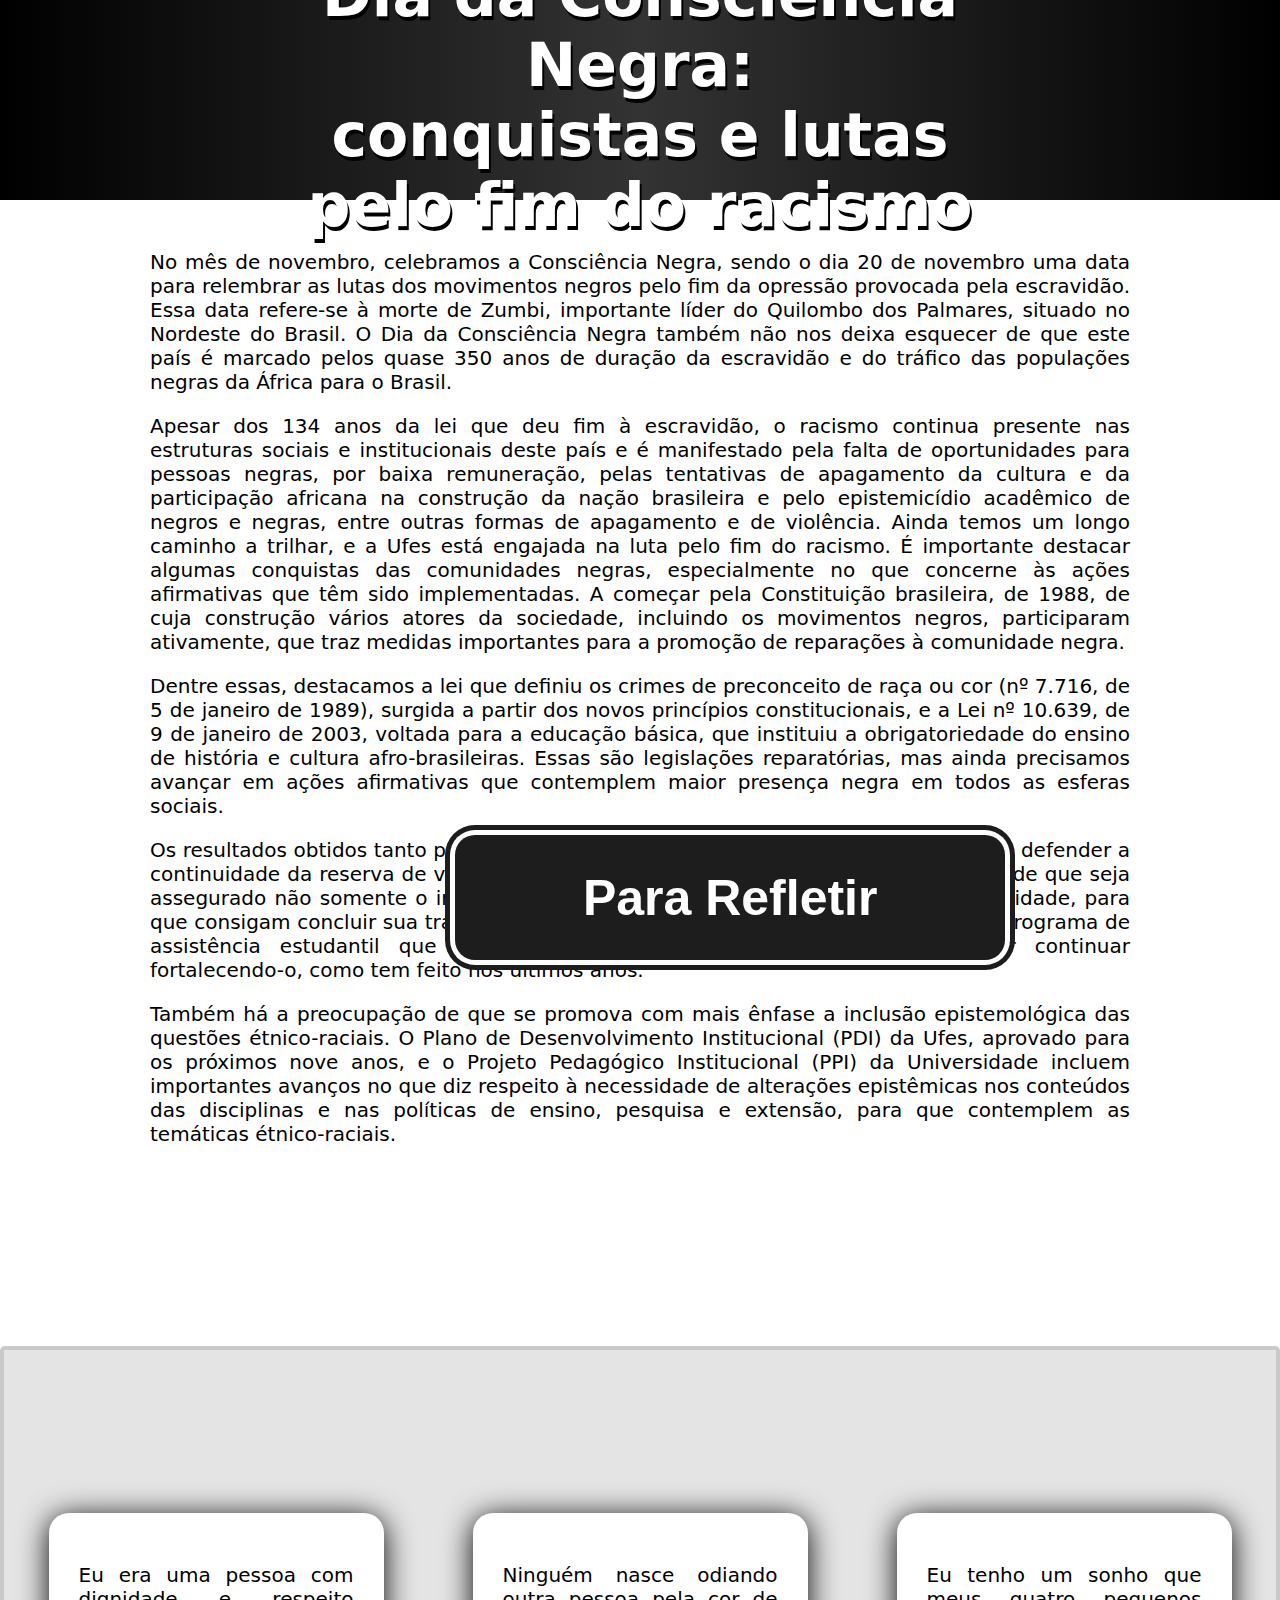
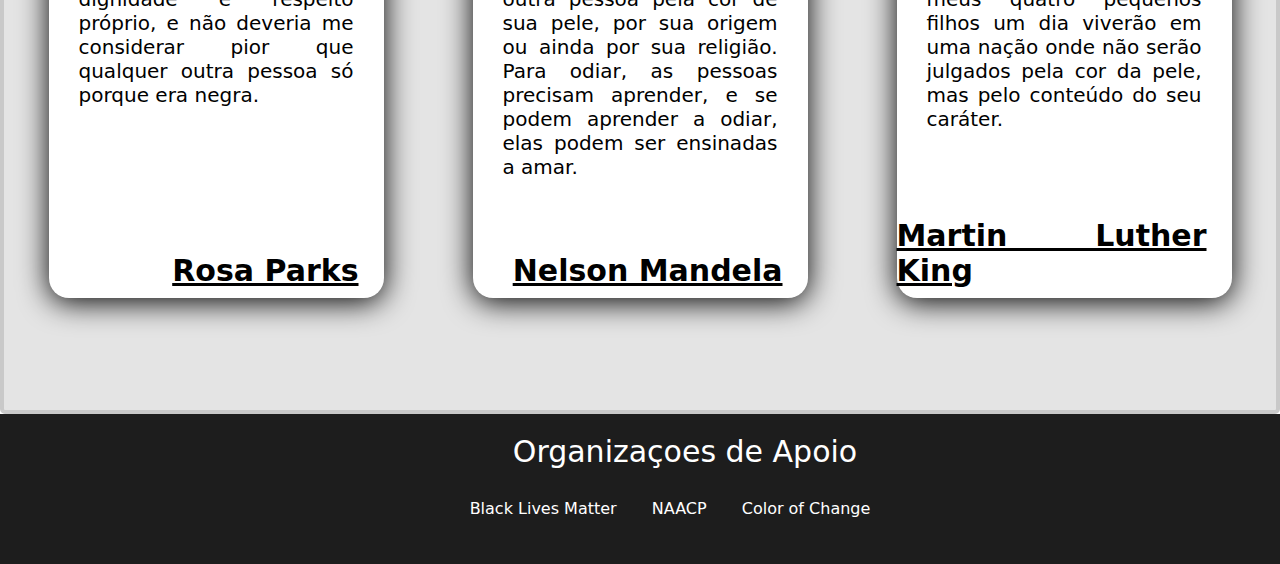
<file: index.html>
<!DOCTYPE html>
<html>

<head>
    <link rel="stylesheet" href="style.css">
    <meta charset="UTF-8">
</head>
<div class="titulo">
    <h1>Dia da Consciência Negra: <br> conquistas e lutas pelo fim do racismo</h1>
</div>


<body>
    <section>
        <p>No mês de novembro, celebramos a Consciência Negra, sendo o dia 20 de novembro uma data para relembrar as
            lutas
            dos movimentos negros pelo fim da opressão provocada pela escravidão. Essa data refere-se à morte de Zumbi,
            importante líder do Quilombo dos Palmares, situado no Nordeste do Brasil. O Dia da Consciência Negra também
            não
            nos deixa esquecer de que este país é marcado pelos quase 350 anos de duração da escravidão e do tráfico das
            populações negras da África para o Brasil.</p>
        <p>Apesar dos 134 anos da lei que deu fim à escravidão, o racismo continua presente nas estruturas sociais e
            institucionais deste país e é manifestado pela falta de oportunidades para pessoas negras, por baixa
            remuneração, pelas tentativas de apagamento da cultura e da participação africana na construção da nação
            brasileira e pelo epistemicídio acadêmico de negros e negras, entre outras formas de apagamento e de
            violência.
            Ainda temos um longo caminho a trilhar, e a Ufes está engajada na luta pelo fim do racismo. É importante
            destacar algumas conquistas das comunidades negras, especialmente no que concerne às ações afirmativas que
            têm
            sido implementadas. A começar pela Constituição brasileira, de 1988, de cuja construção vários atores da
            sociedade, incluindo os movimentos negros, participaram ativamente, que traz medidas importantes para a
            promoção
            de reparações à comunidade negra.</p>
        <p>Dentre essas, destacamos a lei que definiu os crimes de preconceito de raça ou cor (nº 7.716, de 5 de janeiro
            de
            1989), surgida a partir dos novos princípios constitucionais, e a Lei nº 10.639, de 9 de janeiro de 2003,
            voltada para a educação básica, que instituiu a obrigatoriedade do ensino de história e cultura
            afro-brasileiras. Essas são legislações reparatórias, mas ainda precisamos avançar em ações afirmativas que
            contemplem maior presença negra em todos as esferas sociais.</p>
        <p>Os resultados obtidos tanto para as universidades quanto para a sociedade permitem defender a continuidade da
            reserva de vagas e o aperfeiçoamento da Lei nº 12.711/2012, a fim de que seja assegurado não somente o
            ingresso,
            mas a permanência dos estudantes na universidade, para que consigam concluir sua trajetória acadêmica com
            qualidade. A Ufes mantém um programa de assistência estudantil que contribui para essa finalidade, e
            pretende
            poder continuar fortalecendo-o, como tem feito nos últimos anos.</p>
        <p>Também há a preocupação de que se promova com mais ênfase a inclusão epistemológica das questões
            étnico-raciais.
            O Plano de Desenvolvimento Institucional (PDI) da Ufes, aprovado para os próximos nove anos, e o Projeto
            Pedagógico Institucional (PPI) da Universidade incluem importantes avanços no que diz respeito à necessidade
            de
            alterações epistêmicas nos conteúdos das disciplinas e nas políticas de ensino, pesquisa e extensão, para
            que
            contemplem as temáticas étnico-raciais.</p>
    </section>
    <div id="container-subtitulo">
        <h1>Para Refletir</h1>
    </div>
    <div id="container-text1">
        <div class="card" id="card1">
            <p class="frase">Eu era uma pessoa com dignidade e respeito próprio, e não deveria me considerar pior que
                qualquer outra
                pessoa só porque era negra.</p>
            <a class="autor" href="index2.html"><strong>Rosa Parks</strong></a>
        </div>
        <div class="card" id="card2">
            <p class="frase">Ninguém nasce odiando outra pessoa pela cor de sua pele, por sua origem ou ainda por sua
                religião. Para
                odiar, as pessoas precisam aprender, e se podem aprender a odiar, elas podem ser ensinadas a amar.</p>
            <a href="index4.html" class="autor"><strong>Nelson Mandela</strong></a>
        </div>
        <div class="card" id="card3">
            <p class="frase">Eu tenho um sonho que meus quatro pequenos filhos um dia viverão em uma nação onde não
                serão julgados pela
                cor da pele, mas pelo conteúdo do seu caráter.</p>
            <a href="index3.html" class="autor"><strong>Martin Luther King</strong></a>
        </div>
    </div>
    <footer>
        <div id="info">
        <p>Organizaçoes de Apoio</p>
        <a href="https://blacklivesmatter.com/">Black Lives Matter</a>
        <a href="https://www.naacp.org/">NAACP</a>
        <a href="https://colorofchange.org/">Color of Change</a>
        </div>
    </footer>
</body>




</html>
</file>
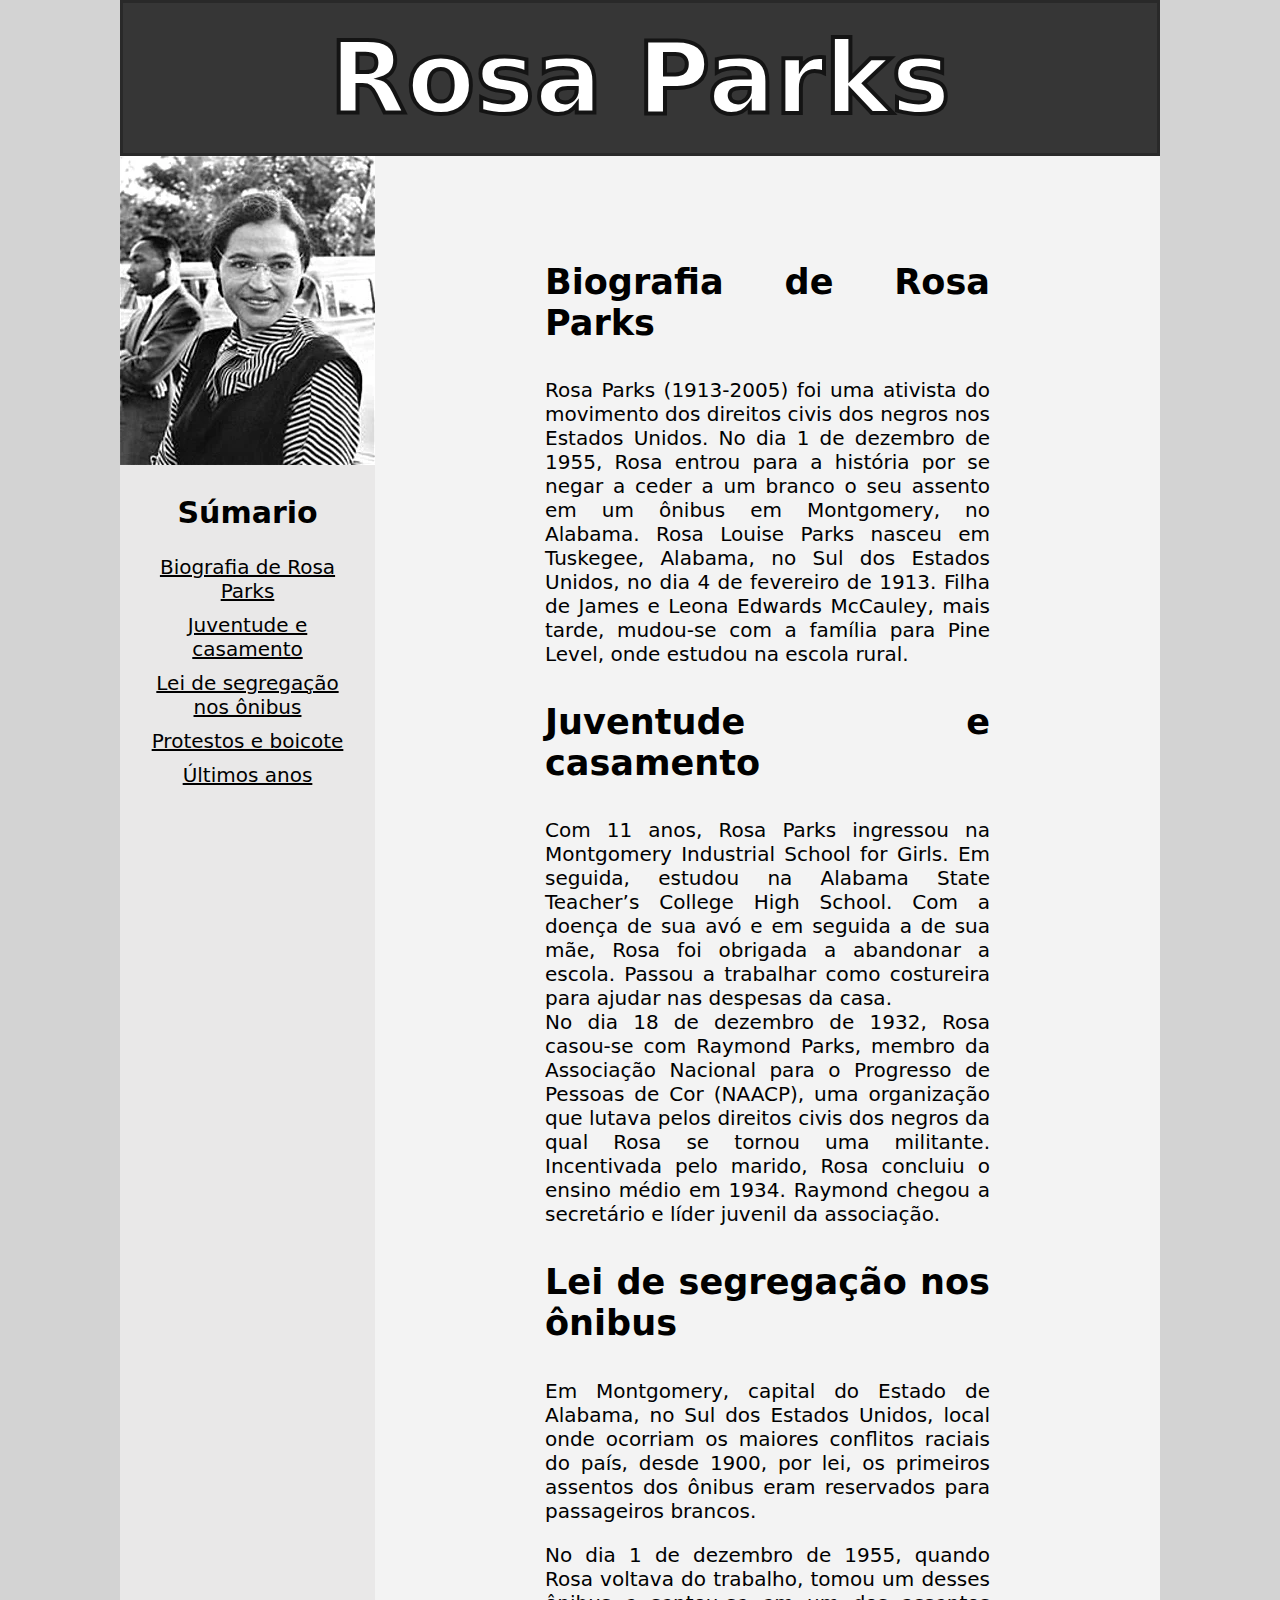
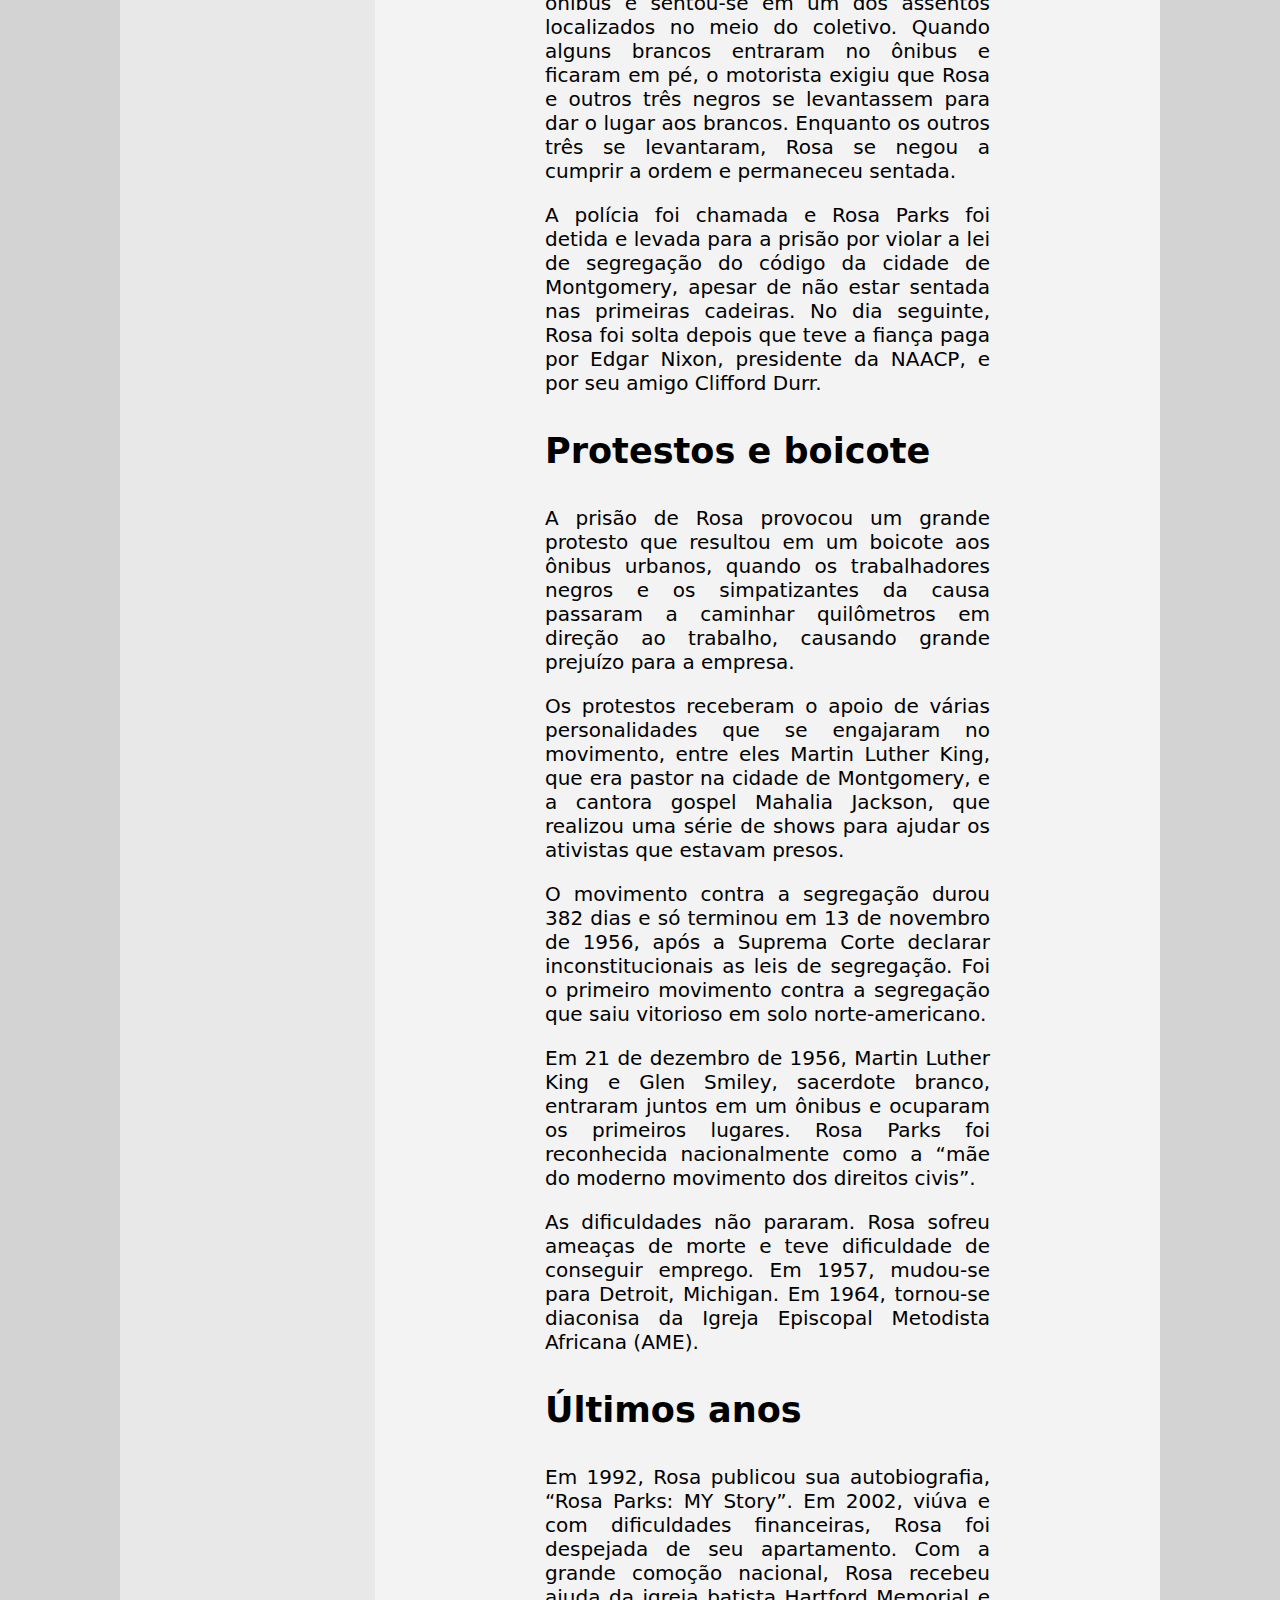
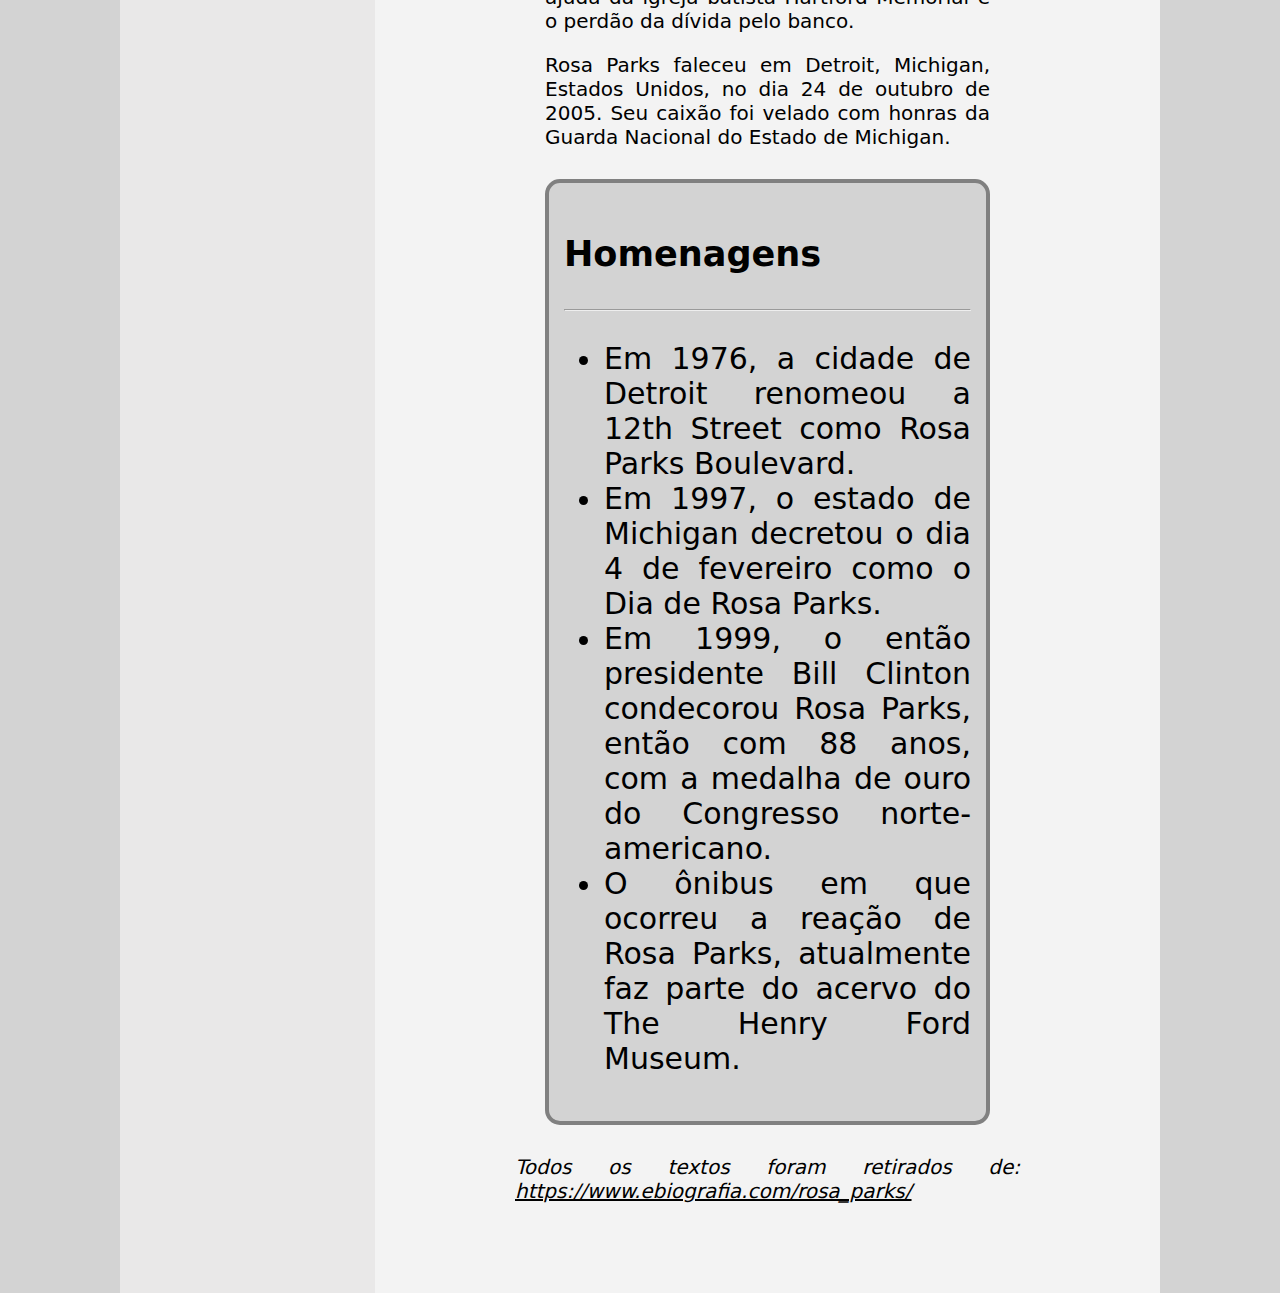
<file: index2.html>
<!DOCTYPE html>
<html lang="pt-br">

<head>
    <meta charset="UTF-8">
    <meta http-equiv="X-UA-Compatible" content="IE=edge">
    <meta name="viewport" content="width=device-width, initial-scale=1.0">
    <link rel="stylesheet" href="martin-style.css">
    <title>Rosa Parks</title>
</head>

<body>
    <header>
        <h1>Rosa Parks</h1>
    </header>
    <main>
        <aside>
            <img src="rosa-parks-l.webp" alt="martin-luther-king">
            <h2>Súmario</h2>
            <ul>
                <li><a href="#Biografia de Rosa Parks">Biografia de Rosa Parks</a></li>
                <li><a href="#Juventude e casamento">Juventude e casamento</a></li>
                <li><a href="#Lei de segregação nos ônibus">Lei de segregação nos ônibus</a></li>
                <li><a href="#Protestos e boicote">Protestos e boicote</a></li>
                <li><a href="#Últimos anos">Últimos anos</a>
                </li>
            </ul>
        </aside>
        <div id="submain">
            <article>
                <section id="Biografia de Rosa Parks">
                    <h3>Biografia de Rosa Parks</h3>
                    <p>Rosa Parks (1913-2005) foi uma ativista do movimento dos direitos civis dos negros nos Estados
                        Unidos. No dia 1 de dezembro de 1955, Rosa entrou para a história por se negar a ceder a um
                        branco o seu assento em um ônibus em Montgomery, no Alabama.

                        Rosa Louise Parks nasceu em Tuskegee, Alabama, no Sul dos Estados Unidos, no dia 4 de fevereiro
                        de 1913. Filha de James e Leona Edwards McCauley, mais tarde, mudou-se com a família para Pine
                        Level, onde estudou na escola rural.</p>
                </section>
                <section id="Juventude e casamento">
                    <h3>Juventude e casamento</h3>
                    <p>Com 11 anos, Rosa Parks ingressou na Montgomery Industrial School for Girls. Em seguida, estudou
                        na Alabama State Teacher’s College High School. Com a doença de sua avó e em seguida a de sua
                        mãe, Rosa foi obrigada a abandonar a escola. Passou a trabalhar como costureira para ajudar nas
                        despesas da casa. <br>
                        No dia 18 de dezembro de 1932, Rosa casou-se com Raymond Parks, membro da Associação Nacional
                        para o Progresso de Pessoas de Cor (NAACP), uma organização que lutava pelos direitos civis dos
                        negros da qual Rosa se tornou uma militante. Incentivada pelo marido, Rosa concluiu o ensino
                        médio em 1934. Raymond chegou a secretário e líder juvenil da associação. <br>
                    </p>
                </section>
                <section id="Lei de segregação nos ônibus">
                    <h3>Lei de segregação nos ônibus</h3>
                    <p>Em Montgomery, capital do Estado de Alabama, no Sul dos Estados Unidos, local onde ocorriam os
                        maiores conflitos raciais do país, desde 1900, por lei, os primeiros assentos dos ônibus eram
                        reservados para passageiros brancos.</p>
                    <p>No dia 1 de dezembro de 1955, quando Rosa voltava do trabalho, tomou um desses ônibus e sentou-se
                        em um dos assentos localizados no meio do coletivo. Quando alguns brancos entraram no ônibus e
                        ficaram em pé, o motorista exigiu que Rosa e outros três negros se levantassem para dar o lugar
                        aos brancos. Enquanto os outros três se levantaram, Rosa se negou a cumprir a ordem e permaneceu
                        sentada.</p>
                    <p>A polícia foi chamada e Rosa Parks foi detida e levada para a prisão por violar a lei de
                        segregação do código da cidade de Montgomery, apesar de não estar sentada nas primeiras
                        cadeiras. No dia seguinte, Rosa foi solta depois que teve a fiança paga por Edgar Nixon,
                        presidente da NAACP, e por seu amigo Clifford Durr.
                    </p>
                </section>
                <section id="Protestos e boicote">
                    <h3>Protestos e boicote</h3>
                    <p>A prisão de Rosa provocou um grande protesto que resultou em um boicote aos ônibus urbanos,
                        quando os trabalhadores negros e os simpatizantes da causa passaram a caminhar quilômetros em
                        direção ao trabalho, causando grande prejuízo para a empresa.

                    </p>
                    <p>Os protestos receberam o apoio de várias personalidades que se engajaram no movimento, entre eles
                        Martin Luther King, que era pastor na cidade de Montgomery, e a cantora gospel Mahalia Jackson,
                        que realizou uma série de shows para ajudar os ativistas que estavam presos.

                    </p>
                    <p>O movimento contra a segregação durou 382 dias e só terminou em 13 de novembro de 1956, após a
                        Suprema Corte declarar inconstitucionais as leis de segregação. Foi o primeiro movimento contra
                        a segregação que saiu vitorioso em solo norte-americano.</p>
                    <p>Em 21 de dezembro de 1956, Martin Luther King e Glen Smiley, sacerdote branco, entraram juntos em
                        um ônibus e ocuparam os primeiros lugares. Rosa Parks foi reconhecida nacionalmente como a “mãe
                        do moderno movimento dos direitos civis”.</p>
                    <p>As dificuldades não pararam. Rosa sofreu ameaças de morte e teve dificuldade de conseguir
                        emprego. Em 1957, mudou-se para Detroit, Michigan. Em 1964, tornou-se diaconisa da Igreja
                        Episcopal Metodista Africana (AME).</p>
                </section>
                <section id="Últimos anos">
                    <h3>Últimos anos</h3>
                    <p>Em 1992, Rosa publicou sua autobiografia, “Rosa Parks: MY Story”. Em 2002, viúva e com dificuldades financeiras, Rosa foi despejada de seu apartamento. Com a grande comoção nacional, Rosa recebeu ajuda da igreja batista Hartford Memorial e o perdão da dívida pelo banco.</p>
                    <p>Rosa Parks faleceu em Detroit, Michigan, Estados Unidos, no dia 24 de outubro de 2005. Seu caixão foi velado com honras da Guarda Nacional do Estado de Michigan.</p>
                </section>
                <section id="Discurso-I-Have-a-dream-Eu-Tenho-um-Sonho">
                    <h3>Homenagens</h3>
                    <hr>
                    <ul>
                        <li>Em 1976, a cidade de Detroit renomeou a 12th Street como Rosa Parks Boulevard.</li>
                        <li>Em 1997, o estado de Michigan decretou o dia 4 de fevereiro como o Dia de Rosa Parks.</li>
                        <li>Em 1999, o então presidente Bill Clinton condecorou Rosa Parks, então com 88 anos, com a
                            medalha de ouro do Congresso norte-americano.</li>
                        <li>O ônibus em que ocorreu a reação de Rosa Parks, atualmente faz parte do acervo do The Henry
                            Ford Museum.</li>
                    </ul>
                </section>
                <i>
                    <p>Todos os textos foram retirados de: <a
                            href="https://www.ebiografia.com/rosa_parks/">https://www.ebiografia.com/rosa_parks/</a>
                    </p>
                </i>
            </article>
    </main>
    </div>
</body>

</html>
</file>
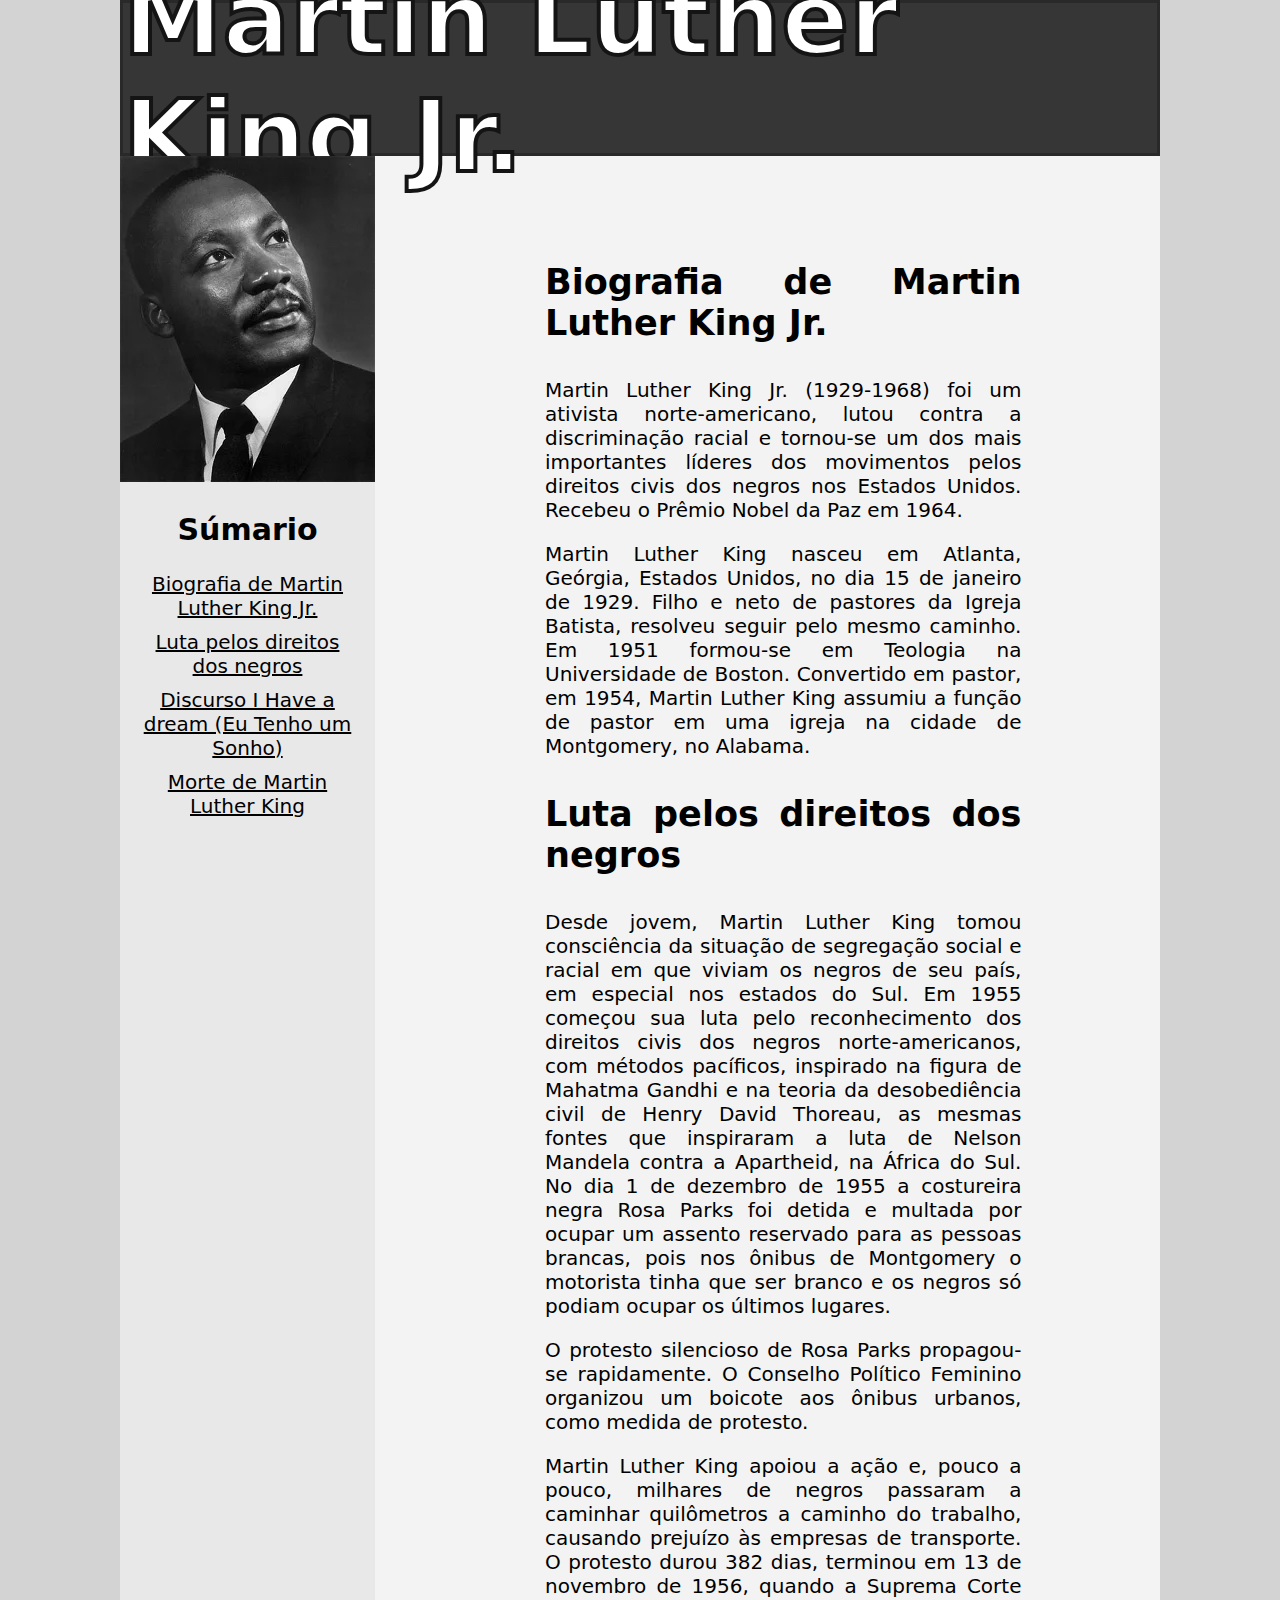
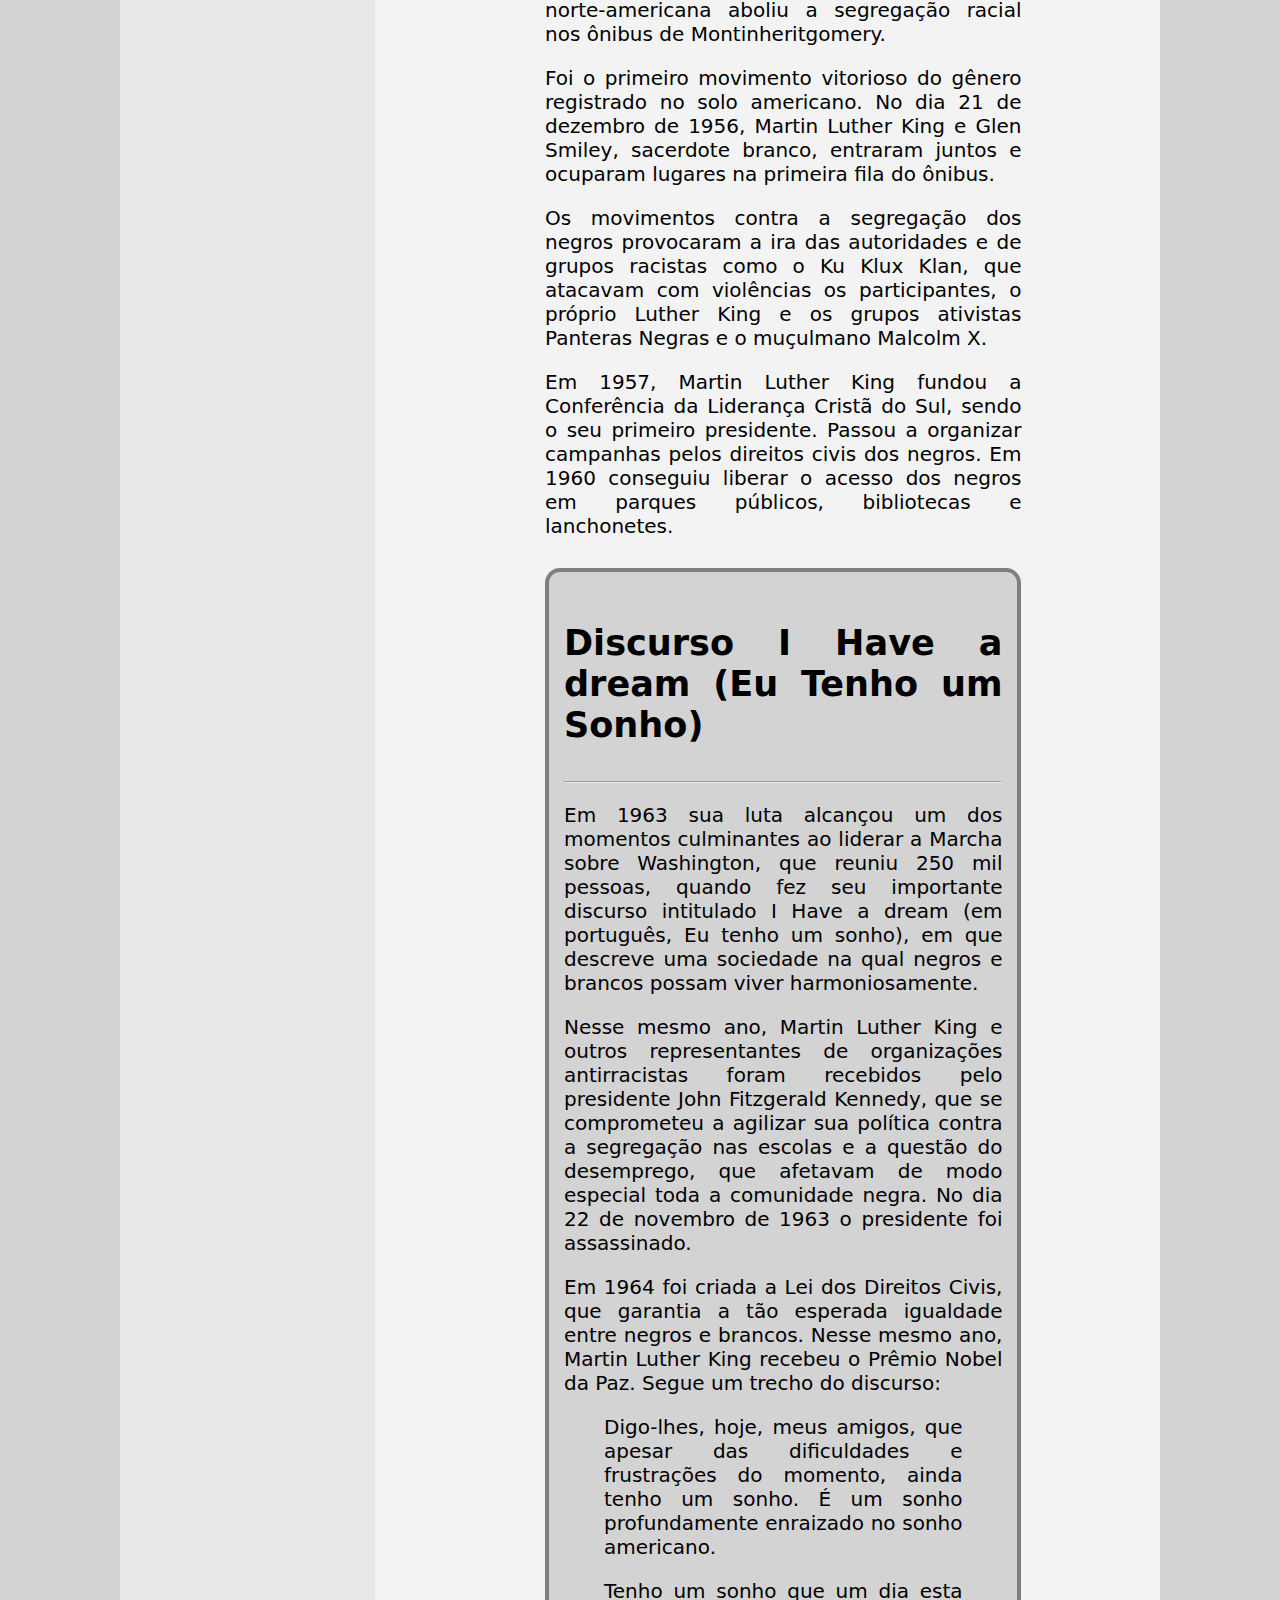
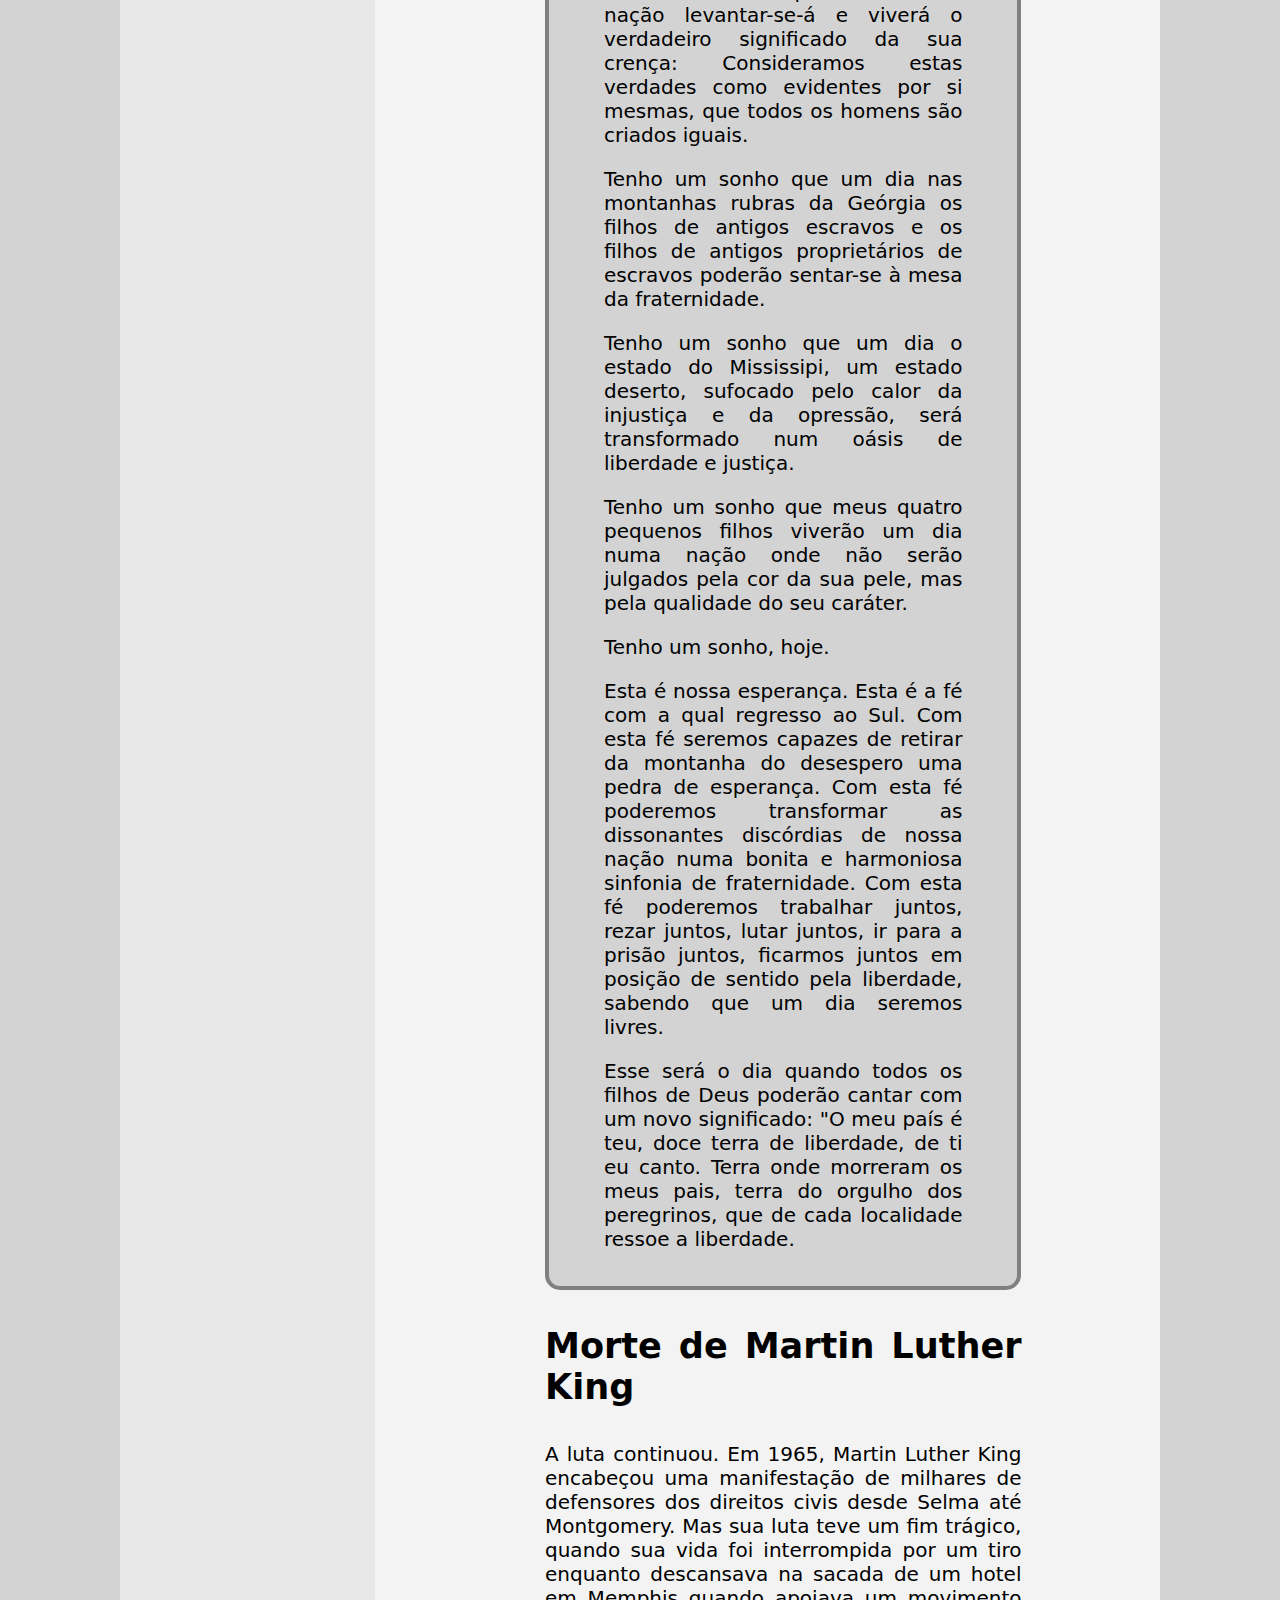
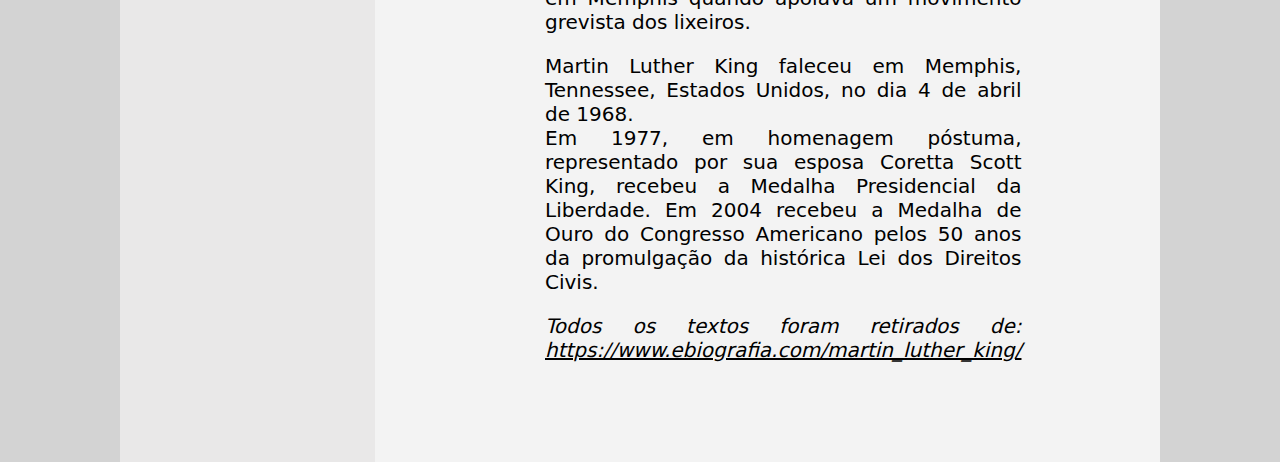
<file: index3.html>
<!DOCTYPE html>
<html lang="pt-br">

<head>
    <meta charset="UTF-8">
    <meta http-equiv="X-UA-Compatible" content="IE=edge">
    <meta name="viewport" content="width=device-width, initial-scale=1.0">
    <link rel="stylesheet" href="martin-style.css">
    <title>Martin Luther King</title>
</head>

<body>
    <header>
        <h1>Martin Luther King Jr.</h1>
    </header>
    <main>
        <aside>
            <img src="martin-luther-king-l.webp" alt="martin-luther-king">
            <h2>Súmario</h2>
            <ul>
                <li><a href="#Biografia de Martin Luther King Jr.">Biografia de Martin Luther King Jr.</a></li>
                <li><a href="#Luta pelos direitos dos negros">Luta pelos direitos dos negros</a></li>
                <li><a href="#Discurso-I-Have-a-dream-Eu-Tenho-um-Sonho">Discurso I Have a dream (Eu Tenho um Sonho)</a>
                </li>
                <li><a href="#Morte de Martin Luther King">Morte de Martin Luther King</a></li>
            </ul>
        </aside>
        <div id="submain">
            <article>
                <section id="Biografia de Martin Luther King Jr.">
                    <h3>Biografia de Martin Luther King Jr.</h3>
                    <p>
                        Martin Luther King Jr. (1929-1968) foi um ativista norte-americano, lutou contra a discriminação racial e
                            tornou-se um dos mais importantes líderes dos movimentos pelos direitos civis dos negros nos Estados
                            Unidos. Recebeu o Prêmio Nobel da Paz em 1964.
                    </p>
                        <p>
                            Martin Luther King nasceu em Atlanta, Geórgia, Estados Unidos, no dia 15 de janeiro de 1929. Filho e
                            neto de pastores da Igreja Batista, resolveu seguir pelo mesmo caminho.
                            Em 1951 formou-se em Teologia na Universidade de Boston. Convertido em pastor, em 1954, Martin Luther
                            King assumiu a função de pastor em uma igreja na cidade de Montgomery, no Alabama.
                        </p>
                </section>
                <section id="Luta pelos direitos dos negros">
                    <h3>Luta pelos direitos dos negros</h3>
                    <p>Desde jovem, Martin Luther King tomou consciência da situação de segregação social e racial em que viviam
                        os negros de seu país, em especial nos estados do Sul.
                        Em 1955 começou sua luta pelo reconhecimento dos direitos civis dos negros norte-americanos, com métodos
                        pacíficos, inspirado na figura de Mahatma Gandhi e na teoria da desobediência civil de Henry David
                        Thoreau, as mesmas fontes que inspiraram a luta de Nelson Mandela contra a Apartheid, na África do Sul.
                       
                        No dia 1 de dezembro de 1955 a costureira negra Rosa Parks foi detida e multada por ocupar um assento
                        reservado para as pessoas brancas, pois nos ônibus de Montgomery o motorista tinha que ser branco e os
                        negros só podiam ocupar os últimos lugares. 
                        <p>
                            O protesto silencioso de Rosa Parks propagou-se rapidamente. O Conselho Político Feminino organizou um
                            boicote aos ônibus urbanos, como medida de protesto.
                        </p> 
                        <p>
                            Martin Luther King apoiou a ação e, pouco a pouco, milhares de negros passaram a caminhar quilômetros a
                            caminho do trabalho, causando prejuízo às empresas de transporte. O protesto durou 382 dias, terminou em
                            13 de novembro de 1956, quando a Suprema Corte norte-americana aboliu a segregação racial nos ônibus de
                            Montinheritgomery.
                        </p> 
                        <p>
                            Foi o primeiro movimento vitorioso do gênero registrado no solo americano. No dia 21 de dezembro de
                            1956, Martin Luther King e Glen Smiley, sacerdote branco, entraram juntos e ocuparam lugares na primeira
                            fila do ônibus.
                        </p>
                        <p>
                            Os movimentos contra a segregação dos negros provocaram a ira das autoridades e de grupos racistas como
                            o Ku Klux Klan, que atacavam com violências os participantes, o próprio Luther King e os grupos
                            ativistas Panteras Negras e o muçulmano Malcolm X.
                        </p> 
                        <p>
                            Em 1957, Martin Luther King fundou a Conferência da Liderança Cristã do Sul, sendo o seu primeiro
                            presidente. Passou a organizar campanhas pelos direitos civis dos negros. Em 1960 conseguiu liberar o
                            acesso dos negros em parques públicos, bibliotecas e lanchonetes.
                        </p>
                    </p>
                </section>
                <section id="Discurso-I-Have-a-dream-Eu-Tenho-um-Sonho">
                    <h3>Discurso I Have a dream (Eu Tenho um Sonho)</h3>
                    <hr>
                    <p>
                        Em 1963 sua luta alcançou um dos momentos culminantes ao liderar a Marcha sobre Washington, que reuniu
                            250 mil pessoas, quando fez seu importante discurso intitulado I Have a dream (em português, Eu tenho um
                            sonho), em que descreve uma sociedade na qual negros e brancos possam viver harmoniosamente.
                    </p>
                        <p>
                            Nesse mesmo ano, Martin Luther King e outros representantes de organizações antirracistas foram
                            recebidos pelo presidente John Fitzgerald Kennedy, que se comprometeu a agilizar sua política contra a
                            segregação nas escolas e a questão do desemprego, que afetavam de modo especial toda a comunidade negra.
                            No dia 22 de novembro de 1963 o presidente foi assassinado.
                        </p>
                        <p>
                            Em 1964 foi criada a Lei dos Direitos Civis, que garantia a tão esperada igualdade entre negros e
                            brancos. Nesse mesmo ano, Martin Luther King recebeu o Prêmio Nobel da Paz. Segue um trecho do discurso:
                            
                        </p>
            
                    <blockquote><p>
                        Digo-lhes, hoje, meus amigos, que apesar das dificuldades e frustrações do momento, ainda tenho
                            um sonho. É um sonho profundamente enraizado no sonho americano.
                    </p>
                        <p>
                            Tenho um sonho que um dia esta nação levantar-se-á e viverá o verdadeiro significado da sua crença:
                            Consideramos estas verdades como evidentes por si mesmas, que todos os homens são criados iguais.
                        </p>
                        <p>
                            Tenho um sonho que um dia nas montanhas rubras da Geórgia os filhos de antigos escravos e os filhos de
                            antigos proprietários de escravos poderão sentar-se à mesa da fraternidade.
                        </p>
                        <p>
                            Tenho um sonho que um dia o estado do Mississipi, um estado deserto, sufocado pelo calor da injustiça e
                            da opressão, será transformado num oásis de liberdade e justiça.
                        </p>
                        <p>
                            Tenho um sonho que meus quatro pequenos filhos viverão um dia numa nação onde não serão julgados pela
                            cor da sua pele, mas pela qualidade do seu caráter.
                        </p>
                        <p>Tenho um sonho, hoje. </p>
                        <p>
                            Esta é nossa esperança. Esta é a fé com a qual regresso ao Sul. Com esta fé seremos capazes de retirar
                            da montanha do desespero uma pedra de esperança. Com esta fé poderemos transformar as dissonantes
                            discórdias de nossa nação numa bonita e harmoniosa sinfonia de fraternidade. Com esta fé poderemos
                            trabalhar juntos, rezar juntos, lutar juntos, ir para a prisão juntos, ficarmos juntos em posição de
                            sentido pela liberdade, sabendo que um dia seremos livres.
                        </p>
                        <p>
                            Esse será o dia quando todos os filhos de Deus poderão cantar com um novo significado: "O meu país é
                            teu, doce terra de liberdade, de ti eu canto. Terra onde morreram os meus pais, terra do orgulho dos
                            peregrinos, que de cada localidade ressoe a liberdade.
                        </p>
                     </blockquote>
                    </p>
                </section>
                <section id="Morte de Martin Luther King">
                    <h3>Morte de Martin Luther King</h3>
                    <p>A luta continuou. Em 1965, Martin Luther King encabeçou uma manifestação de milhares de defensores dos
                        direitos civis desde Selma até Montgomery. Mas sua luta teve um fim trágico, quando sua vida foi
                        interrompida por um tiro enquanto descansava na sacada de um hotel em Memphis quando apoiava um
                        movimento grevista dos lixeiros.</p>
                       <p> Martin Luther King faleceu em Memphis, Tennessee, Estados Unidos, no dia 4 de abril de 1968. <br>
                        Em 1977, em homenagem póstuma, representado por sua esposa Coretta Scott King, recebeu a Medalha
                        Presidencial da Liberdade. Em 2004 recebeu a Medalha de Ouro do Congresso Americano pelos 50 anos da
                        promulgação da histórica Lei dos Direitos Civis. </p>
                        <i>
                            <p>Todos os textos foram retirados de: <a href="https://www.ebiografia.com/martin_luther_king/">https://www.ebiografia.com/martin_luther_king/</a></p>
                        </i>
                </section>
            </article>
        </main>
    </div>
</body>

</html>
</file>
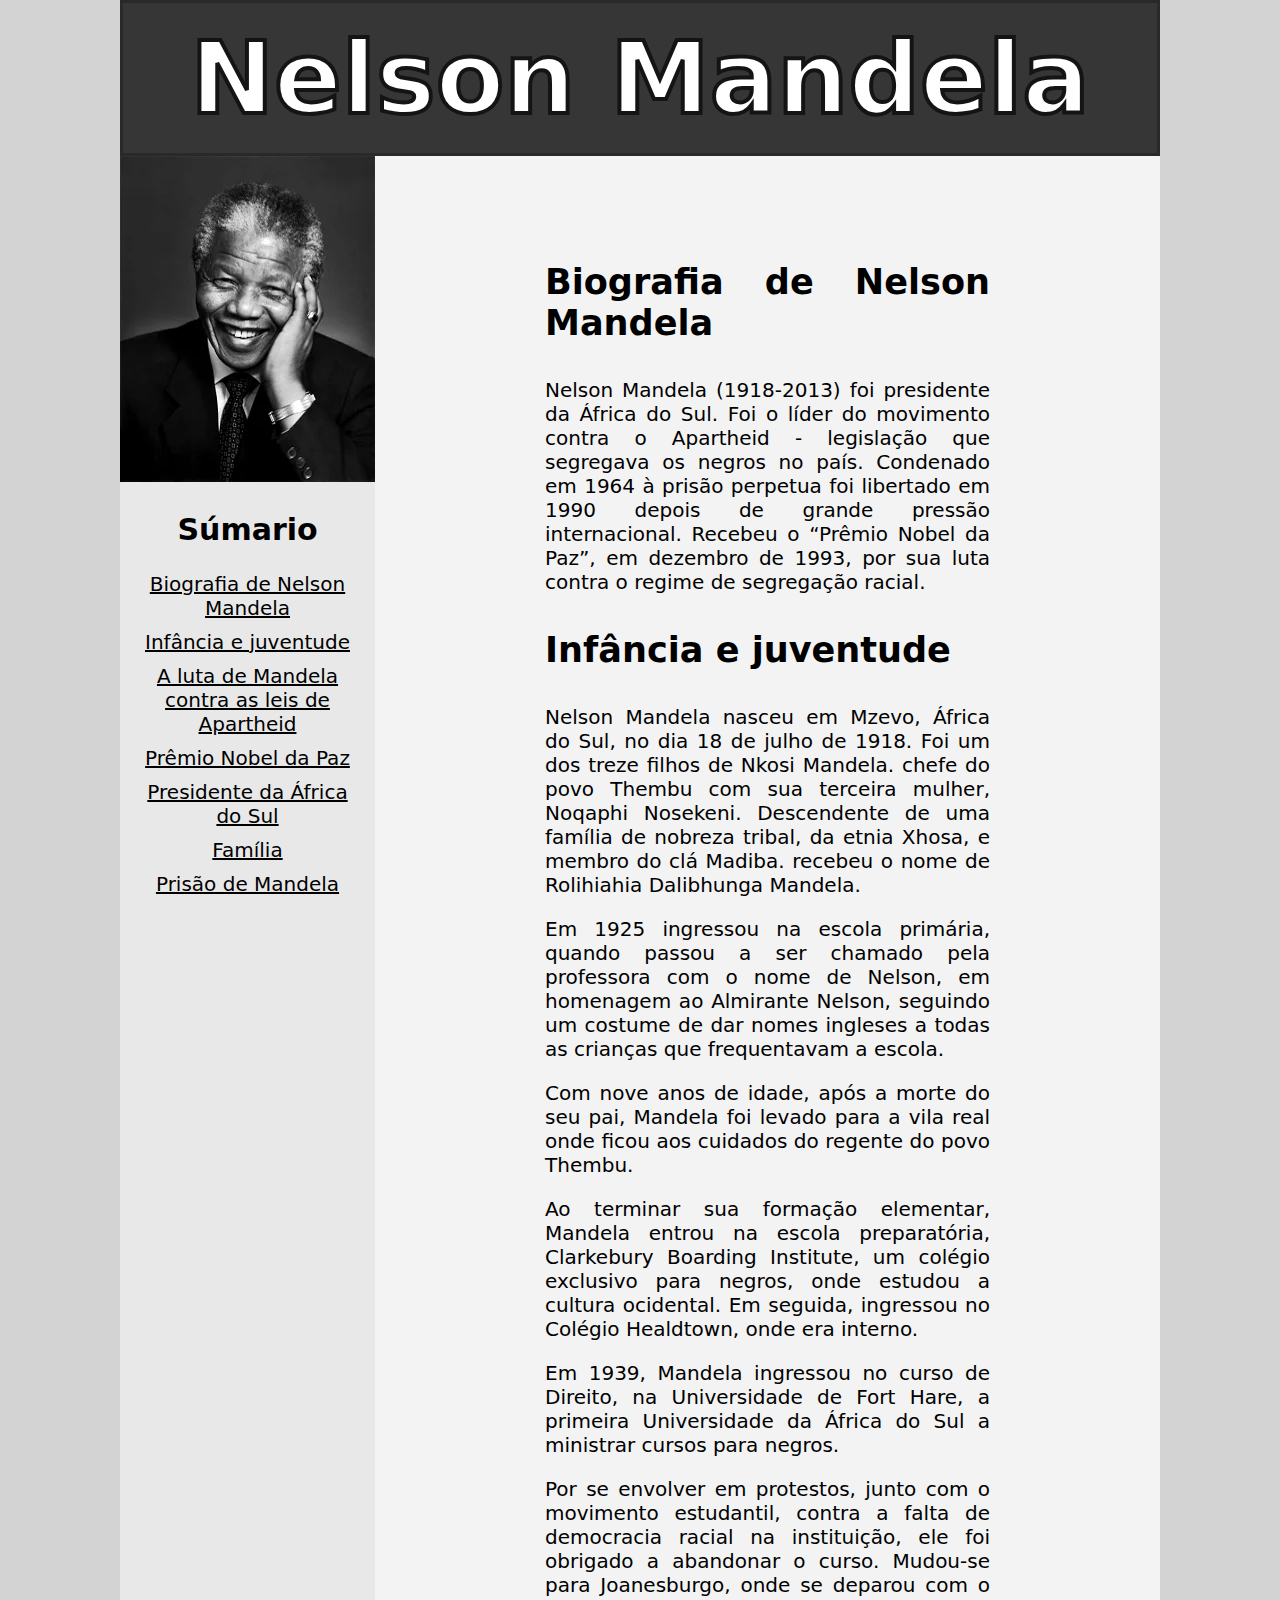
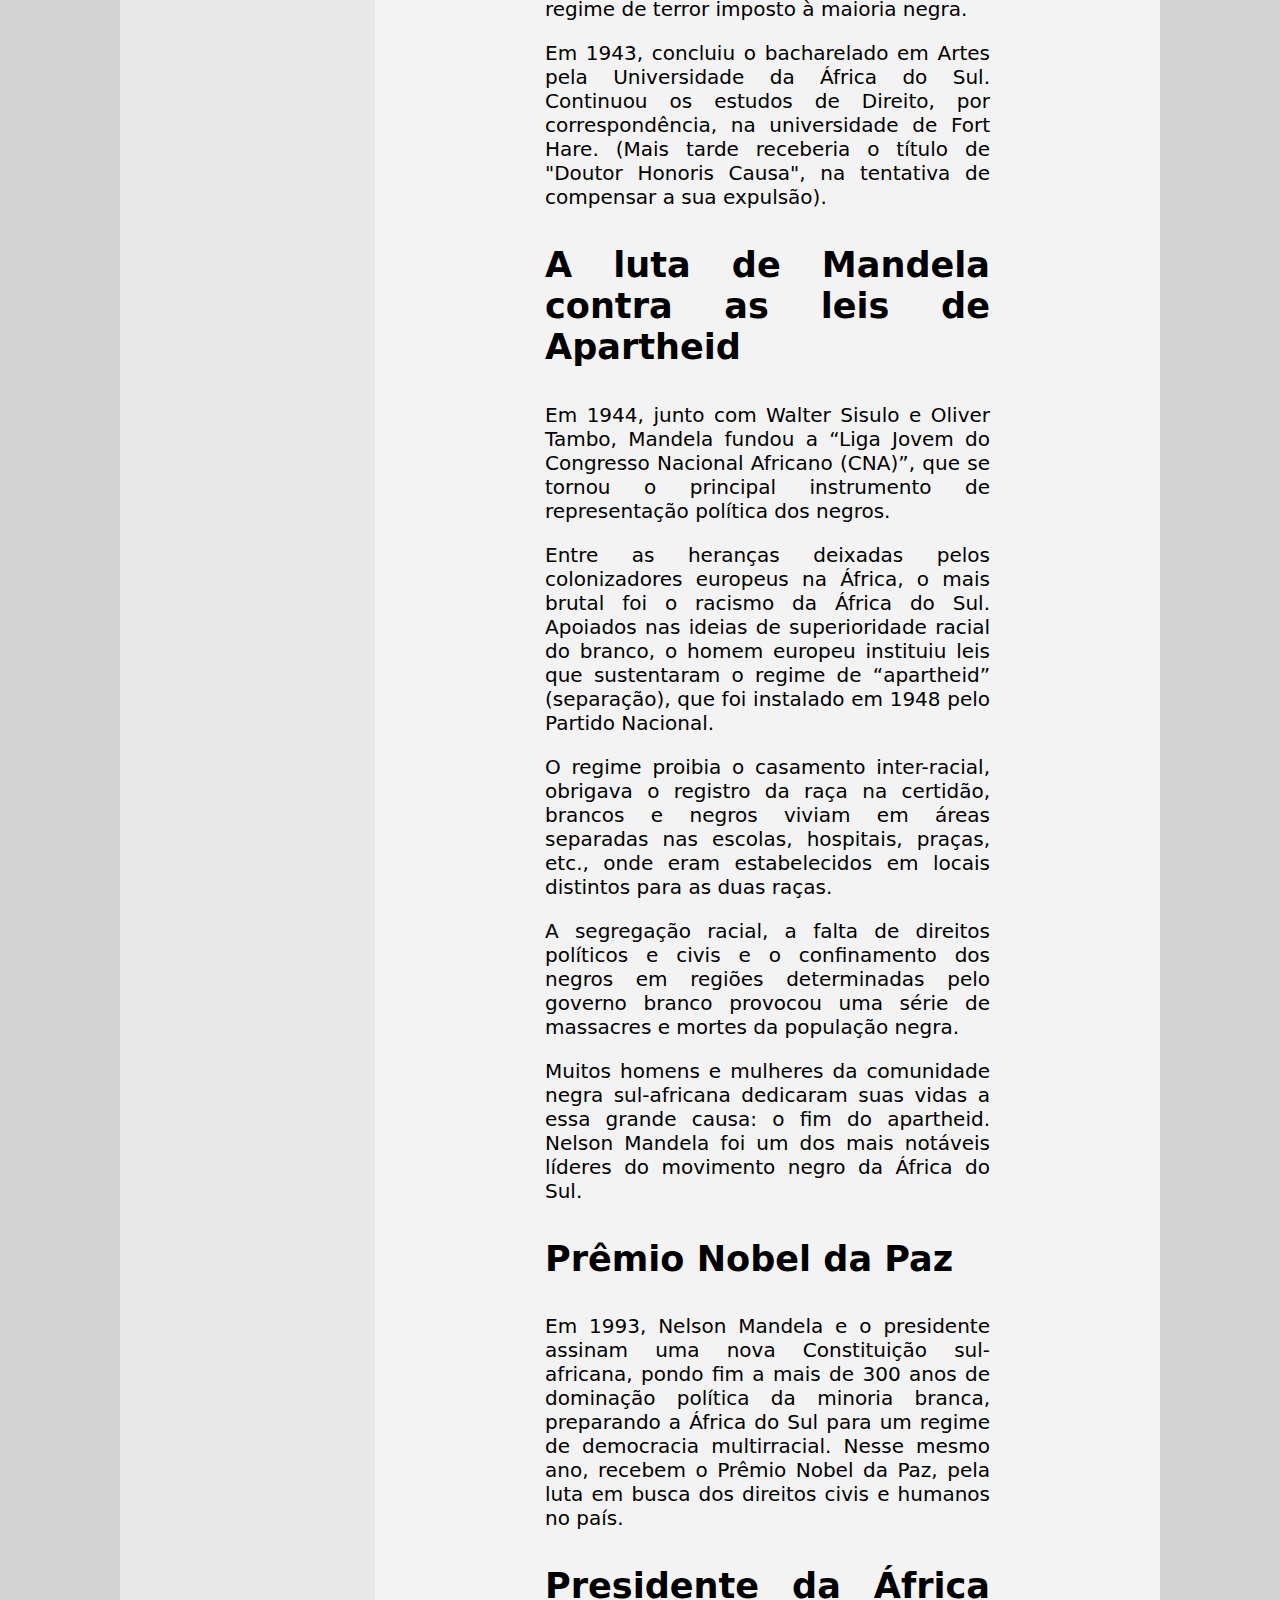
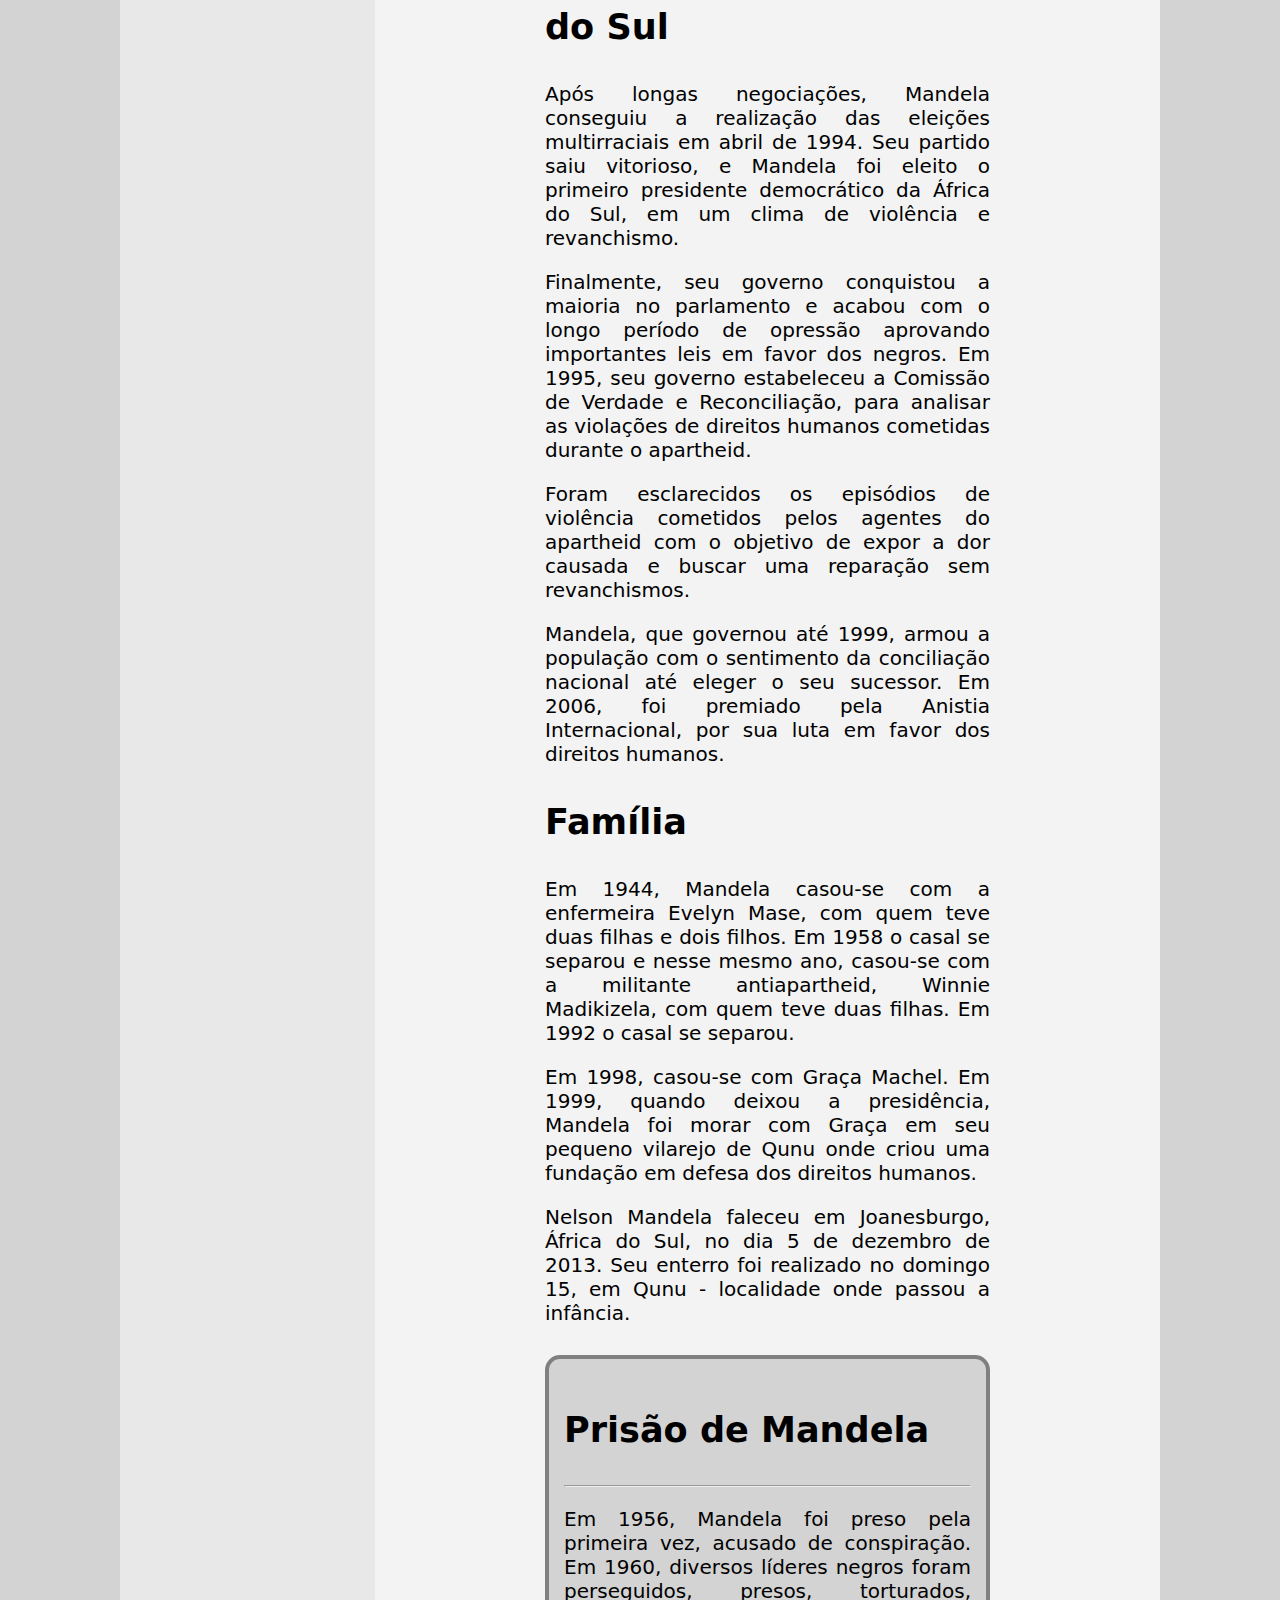
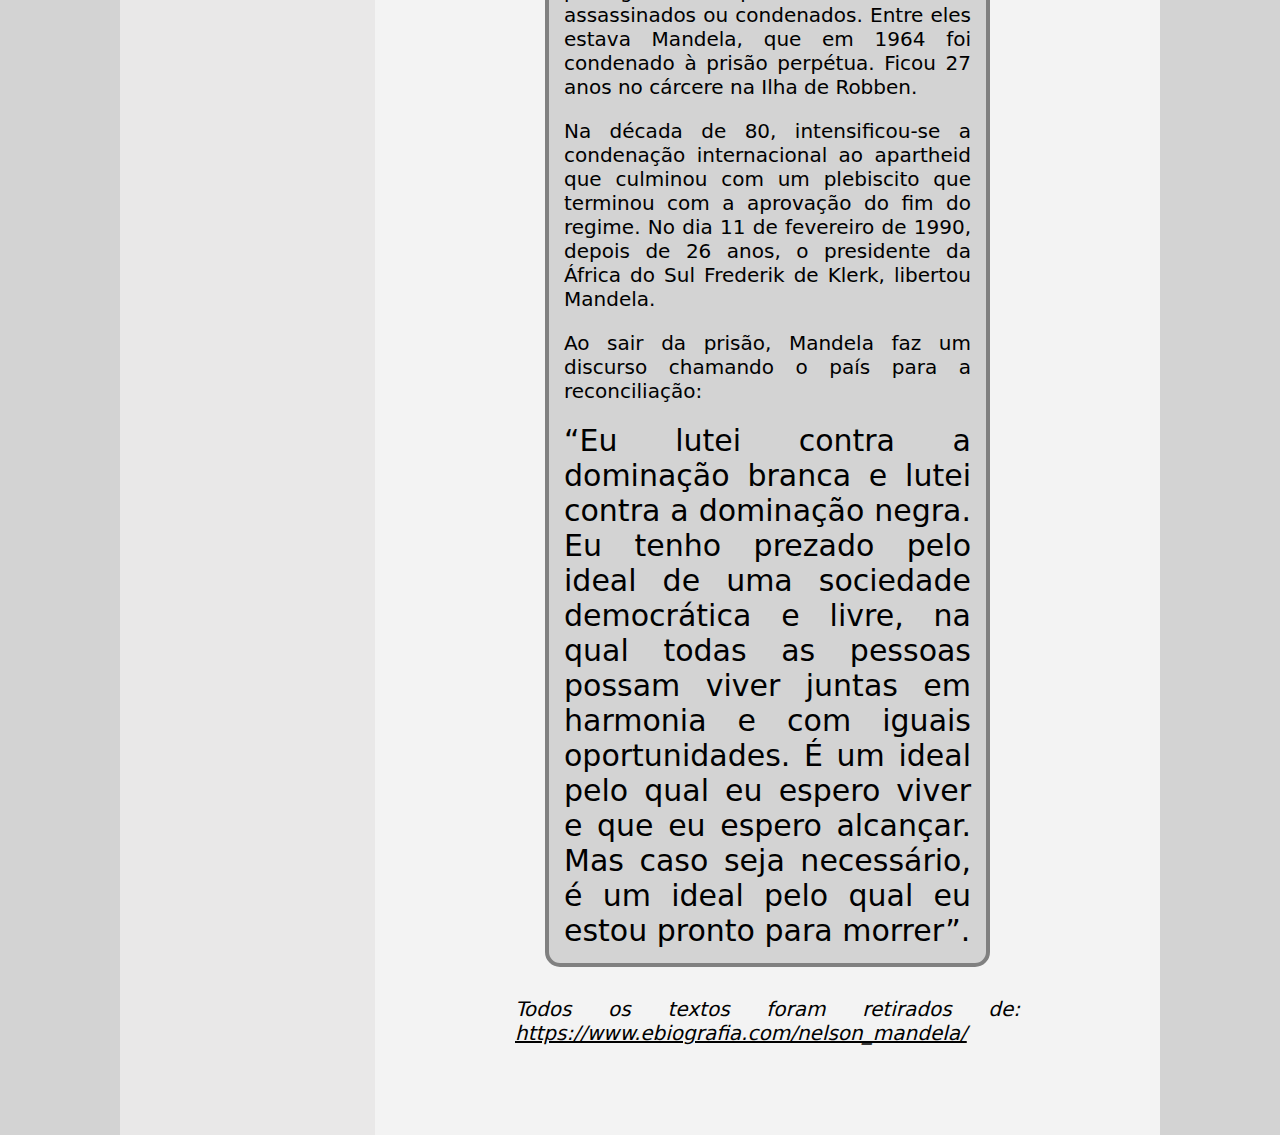
<file: index4.html>
<!DOCTYPE html>
<html lang="pt-br">

<head>
    <meta charset="UTF-8">
    <meta http-equiv="X-UA-Compatible" content="IE=edge">
    <meta name="viewport" content="width=device-width, initial-scale=1.0">
    <link rel="stylesheet" href="martin-style.css">
    <title>Nelson Mandela</title>
</head>

<body>
    <header>
        <h1>Nelson Mandela</h1>
    </header>
    <main>
        <aside>
            <img src="nelson-mandela-l.webp" alt="martin-luther-king">
            <h2>Súmario</h2>
            <ul>
                <li><a href="#Biografia de Rosa Parks">Biografia de Nelson Mandela</a></li>
                <li><a href="#Juventude e casamento">Infância e juventude</a></li>
                <li><a href="#Lei de segregação nos ônibus">A luta de Mandela contra as leis de Apartheid</a></li>
                <li><a href="#Protestos e boicote">Prêmio Nobel da Paz</a></li>
                <li><a href="#Últimos anos">Presidente da África do Sul</a>
                </li>
                <li><a href="Família">Família</a></li>
                <li><a href="Prisão de Mandela">Prisão de Mandela</a></li>
            </ul>
        </aside>
        <div id="submain">
            <article>
                <section id="Biografia de Rosa Parks">
                    <h3>Biografia de Nelson Mandela</h3>
                    <p>Nelson Mandela (1918-2013) foi presidente da África do Sul. Foi o líder do movimento contra o Apartheid - legislação que segregava os negros no país. Condenado em 1964 à prisão perpetua foi libertado em 1990 depois de grande pressão internacional. Recebeu o “Prêmio Nobel da Paz”, em dezembro de 1993, por sua luta contra o regime de segregação racial.</p>
                </section>
                <section id="Juventude e casamento">
                    <h3>Infância e juventude</h3>
                    <p>Nelson Mandela nasceu em Mzevo, África do Sul, no dia 18 de julho de 1918. Foi um dos treze filhos de Nkosi Mandela. chefe do povo Thembu com sua terceira mulher, Noqaphi Nosekeni. Descendente de uma família de nobreza tribal, da etnia Xhosa, e membro do clá Madiba. recebeu o nome de Rolihiahia Dalibhunga Mandela. </p>
                        <p>Em 1925 ingressou na escola primária, quando passou a ser chamado pela professora com o nome de Nelson, em homenagem ao Almirante Nelson, seguindo um costume de dar nomes ingleses a todas as crianças que frequentavam a escola.</p>
                        <p>Com nove anos de idade, após a morte do seu pai, Mandela foi levado para a vila real onde ficou aos cuidados do regente do povo Thembu.</p>
                        <p>Ao terminar sua formação elementar, Mandela entrou na escola preparatória, Clarkebury Boarding Institute, um colégio exclusivo para negros, onde estudou a cultura ocidental. Em seguida, ingressou no Colégio Healdtown, onde era interno.

                        </p>
                   <p>Em 1939, Mandela ingressou no curso de Direito, na Universidade de Fort Hare, a primeira Universidade da África do Sul a ministrar cursos para negros.</p>
                   <p>Por se envolver em protestos, junto com o movimento estudantil, contra a falta de democracia racial na instituição, ele foi obrigado a abandonar o curso. Mudou-se para Joanesburgo, onde se deparou com o regime de terror imposto à maioria negra.</p>
                   <p>Em 1943, concluiu o bacharelado em Artes pela Universidade da África do Sul. Continuou os estudos de Direito, por correspondência, na universidade de Fort Hare. (Mais tarde receberia o título de "Doutor Honoris Causa", na tentativa de compensar a sua expulsão).</p>
                </section>
                <section id="Lei de segregação nos ônibus">
                    <h3>A luta de Mandela contra as leis de Apartheid</h3>
                    <p>Em 1944, junto com Walter Sisulo e Oliver Tambo, Mandela fundou a “Liga Jovem do Congresso Nacional Africano (CNA)”, que se tornou o principal instrumento de representação política dos negros.</p>
                    <p>Entre as heranças deixadas pelos colonizadores europeus na África, o mais brutal foi o racismo da África do Sul. Apoiados nas ideias de superioridade racial do branco, o homem europeu instituiu leis que sustentaram o regime de “apartheid” (separação), que foi instalado em 1948 pelo Partido Nacional. </p>
                   <p>O regime proibia o casamento inter-racial, obrigava o registro da raça na certidão, brancos e negros viviam em áreas separadas nas escolas, hospitais, praças, etc., onde eram estabelecidos em locais distintos para as duas raças. </p>
                   <p>A segregação racial, a falta de direitos políticos e civis e o confinamento dos negros em regiões determinadas pelo governo branco provocou uma série de massacres e mortes da população negra.

                   </p>
                   <p>Muitos homens e mulheres da comunidade negra sul-africana dedicaram suas vidas a essa grande causa: o fim do apartheid. Nelson Mandela foi um dos mais notáveis líderes do movimento negro da África do Sul.</p>
                </section>
                <section id="Protestos e boicote">
                    <h3>Prêmio Nobel da Paz</h3>
                   <p>Em 1993, Nelson Mandela e o presidente assinam uma nova Constituição sul-africana, pondo fim a mais de 300 anos de dominação política da minoria branca, preparando a África do Sul para um regime de democracia multirracial. Nesse mesmo ano, recebem o Prêmio Nobel da Paz, pela luta em busca dos direitos civis e humanos no país.</p>
                </section>
                <section id="Últimos anos">
                    <h3>Presidente da África do Sul</h3>
                   <p>Após longas negociações, Mandela conseguiu a realização das eleições multirraciais em abril de 1994. Seu partido saiu vitorioso, e Mandela foi eleito o primeiro presidente democrático da África do Sul, em um clima de violência e revanchismo.</p>
                   <p>Finalmente, seu governo conquistou a maioria no parlamento e acabou com o longo período de opressão aprovando importantes leis em favor dos negros. Em 1995, seu governo estabeleceu a Comissão de Verdade e Reconciliação, para analisar as violações de direitos humanos cometidas durante o apartheid.</p>
                   <p>Foram esclarecidos os episódios de violência cometidos pelos agentes do apartheid com o objetivo de expor a dor causada e buscar uma reparação sem revanchismos.</p>
                   <p>Mandela, que governou até 1999, armou a população com o sentimento da conciliação nacional até eleger o seu sucessor. Em 2006, foi premiado pela Anistia Internacional, por sua luta em favor dos direitos humanos.</p>
                </section>
                <section id="Família">
                    <h3>Família</h3>
                    <p>Em 1944, Mandela casou-se com a enfermeira Evelyn Mase, com quem teve duas filhas e dois filhos. Em 1958 o casal se separou e nesse mesmo ano, casou-se com a militante antiapartheid, Winnie Madikizela, com quem teve duas filhas. Em 1992 o casal se separou.</p>
                    <p>Em 1998, casou-se com Graça Machel. Em 1999, quando deixou a presidência, Mandela foi morar com Graça em seu pequeno vilarejo de Qunu onde criou uma fundação em defesa dos direitos humanos.</p>
                    <p>Nelson Mandela faleceu em Joanesburgo, África do Sul, no dia 5 de dezembro de 2013. Seu enterro foi realizado no domingo 15, em Qunu - localidade onde passou a infância.</p>
                </section>
                <section id="Discurso-I-Have-a-dream-Eu-Tenho-um-Sonho">
                    <h3>Prisão de Mandela                    </h3>
                    <hr>
                    <p>Em 1956, Mandela foi preso pela primeira vez, acusado de conspiração. Em 1960, diversos líderes negros foram perseguidos, presos, torturados, assassinados ou condenados. Entre eles estava Mandela, que em 1964 foi condenado à prisão perpétua. Ficou 27 anos no cárcere na Ilha de Robben.</p>
                    <p>Na década de 80, intensificou-se a condenação internacional ao apartheid que culminou com um plebiscito que terminou com a aprovação do fim do regime. No dia 11 de fevereiro de 1990, depois de 26 anos, o presidente da África do Sul Frederik de Klerk, libertou Mandela.</p>
                    <p>Ao sair da prisão, Mandela faz um discurso chamando o país para a reconciliação:</p>
                    “Eu lutei contra a dominação branca e lutei contra a dominação negra. Eu tenho prezado pelo ideal de uma sociedade democrática e livre, na qual todas as pessoas possam viver juntas em harmonia e com iguais oportunidades. É um ideal pelo qual eu espero viver e que eu espero alcançar. Mas caso seja necessário, é um ideal pelo qual eu estou pronto para morrer”.
                </section>
                <i>
                    <p>Todos os textos foram retirados de: <a
                            href="https://www.ebiografia.com/nelson_mandela/">https://www.ebiografia.com/nelson_mandela/</a>
                    </p>
                </i>
            </article>
    </main>
    </div>
</body>

</html>
</file>
<file: style.css>
body {
    font-family: system-ui, -apple-system, BlinkMacSystemFont, 'Segoe UI', Roboto, Oxygen, Ubuntu, Cantarell, 'Open Sans', 'Helvetica Neue', sans-serif;
    text-align: justify;
    margin: 0;
}

.titulo {
    text-align: center;
    display: flex;
    justify-items: center;
    font-size: 30px;
    background: linear-gradient(to right, black, rgb(51, 51, 51), black);
    width: auto;
    height: 200px;
    align-items: center;
}

.titulo h1 {
    color: white;
    margin: 0 300px;
    padding: 0;
    width: 100%;
    text-shadow: 2px 4px 0px black;
}

section p {
    font-size: 20px;
}

section {
    margin: 50px 150px;
}

#container-subtitulo {
    margin: 20px;
    text-align: center;
    background-color: rgb(29, 29, 29);
    color: white;
    width: 550px;
    position: absolute;
    left: 34%;
    bottom: -80px;
    
    border-radius: 20px;
    box-shadow: 
    0 0 0 5px rgb(255, 255, 255),
    0 0 0 10px rgb(29, 29, 29); 
}
#container-subtitulo h1 {
    font-size: 50px;
    font-family: 'Segoe UI', Tahoma, Geneva, Verdana, sans-serif;
}


#container-text1 {
    border: 4px solid rgb(201, 201, 201);
    background-color: rgb(228, 228, 228);
    border-radius: 5px;
    display: flex;
    justify-content: space-around;
    height: 660px;
    align-items: center;
    margin-top: 200px;
}

.card {
    box-shadow: 0px 4px 30px black;
    width: 275px;
    height: 325px;
    padding: 30px;
    margin-top: 50px;
    border-radius: 20px;
    background-color: white;
    transition: 0.3s;
    position: relative;
    text-align: justify;

}

.card:hover {
    transform: translateY(-30px);
    box-shadow: 0px 4px 90px rgb(255, 255, 255);
    background-color: rgb(29, 29, 29);
    color: white;


}

.card .frase {
    font-size: 20px;
}

.autor {
    justify-content: flex-end;
    font-size: 30px;
    position: absolute;
    bottom: 0;
    right: 15px;
}

footer {
    background-color: rgb(29, 29, 29);
    width: 100%;
    height: 150px;
    text-align: center;
}
footer p{
    color: white;
}
#info{
    margin-left: 90px;
}
#info p{
    font-size: 30px;
    margin-top: 0px;
    padding-top: 20px;
}
footer a {
    text-decoration: none;
    color: white;
    margin-right: 30px;
    
}


a:hover{
    text-decoration: underline;
}
.autor{ 
    color: inherit;
    margin-right: 10px;
    margin-bottom: 10px;
}
#submain {
    display: flex;
    flex-direction: column;
}
</file>
<file: martin-style.css>
html {
    scroll-behavior: smooth;
}
body {
    margin: 0px;
    padding: 0px 120px;
    background-color: lightgray;
    font-family: system-ui, -apple-system, BlinkMacSystemFont, 'Segoe UI', Roboto, Oxygen, Ubuntu, Cantarell, 'Open Sans', 'Helvetica Neue', sans-serif;
}
main {
    display: flex;
    background-color: rgb(243, 243, 243);
}
header {
    background-color: rgb(54, 54, 54);
    justify-content: center;
    height: 150px;
    align-items: center;
    display: flex;
    font-size: 50px;
    font-family: system-ui, -apple-system, BlinkMacSystemFont, 'Segoe UI', Roboto, Oxygen, Ubuntu, Cantarell, 'Open Sans', 'Helvetica Neue', sans-serif;
    border: 3px solid rgb(41, 41, 41);
    color: white;
}
h1 {
    -webkit-text-stroke: 4px  rgb(20, 20, 20);
}
aside {
    background-color: rgb(233, 232, 232);
    width: fit-content;
    text-align: center;
    align-items: center;
    font-size: 20px;
}
aside ul{
    padding-inline-start: 0px;
    margin: 0 20px;
}
section {
    margin: 30px;
}
p, blockquote {
    font-size: 20px;
}
#Discurso-I-Have-a-dream-Eu-Tenho-um-Sonho{
    background-color: lightgray;
    padding: 15px;
    border-radius: 15px;
    border: 4px solid gray;
}
article {
    padding: 70px 140px;
    font-size: 30px;
    text-align: justify;
}
p {
    font-size: 20px;
}
aside li, a{
    text-align: center;
    list-style: none;
    color: black;
    margin-bottom: 10px;
}
a:hover {
    text-decoration: underline;
}
</file>
